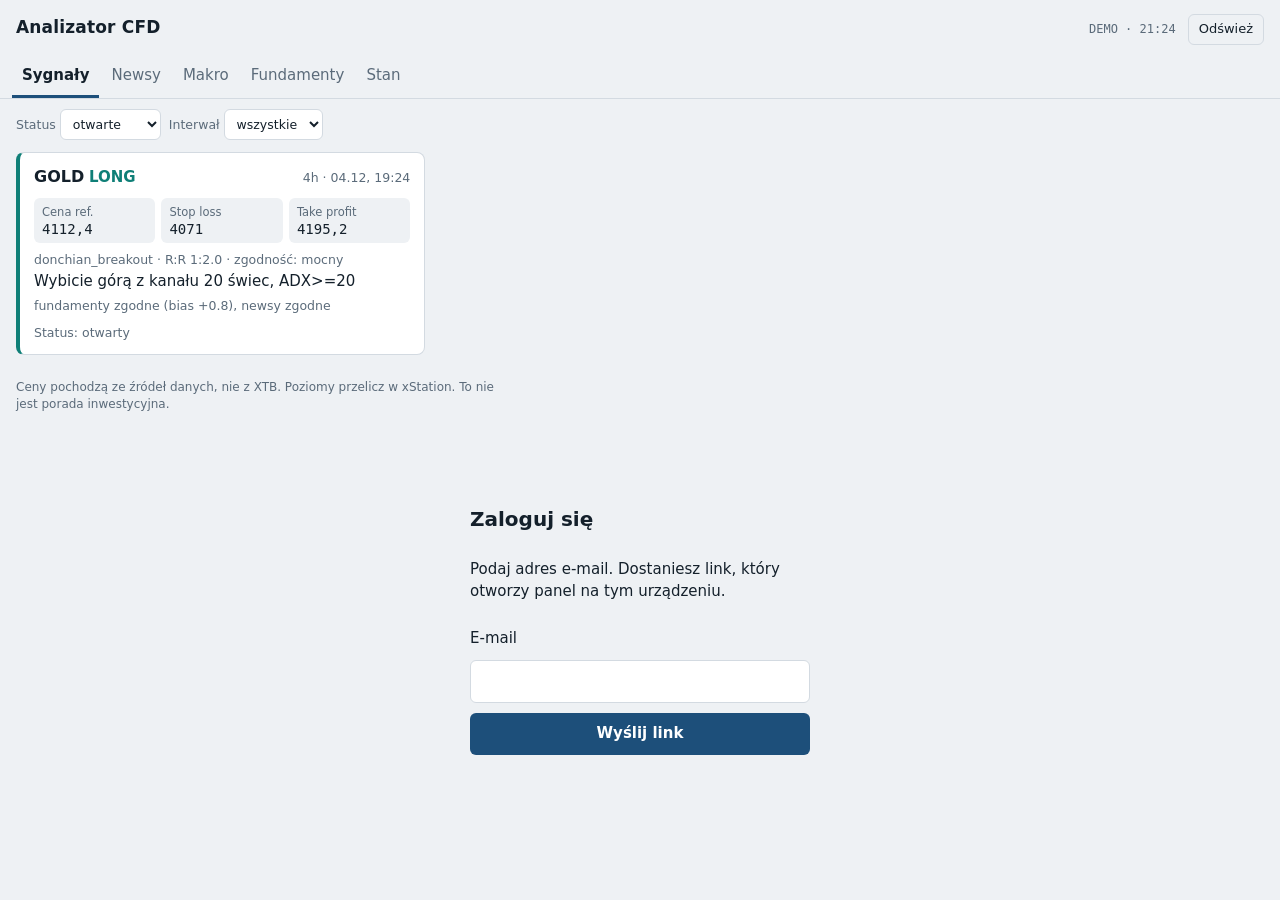
<file: web/index.html>
<!doctype html>
<html lang="pl">
<head>
<meta charset="utf-8">
<meta name="viewport" content="width=device-width, initial-scale=1, viewport-fit=cover">
<meta name="theme-color" content="#101820">
<title>Analizator CFD</title>
<link rel="manifest" href="manifest.webmanifest">
<link rel="icon" href="icon.svg">
<link rel="stylesheet" href="styles.css">
</head>
<body>
<header class="bar">
  <h1>Analizator CFD</h1>
  <span id="stamp" class="stamp" aria-live="polite"></span>
  <button id="refresh" class="ghost" type="button" aria-label="Odśwież dane">Odśwież</button>
</header>

<main id="app" hidden>
  <nav class="tabs" role="tablist" aria-label="Widoki">
    <button role="tab" data-view="signals" aria-selected="true">Sygnały</button>
    <button role="tab" data-view="news">Newsy</button>
    <button role="tab" data-view="macro">Makro</button>
    <button role="tab" data-view="bias">Fundamenty</button>
    <button role="tab" data-view="state">Stan</button>
  </nav>
  <div id="filters" class="filters"></div>
  <section id="view" aria-live="polite"></section>
  <p class="note">Ceny pochodzą ze źródeł danych, nie z XTB. Poziomy przelicz w xStation. To nie jest porada inwestycyjna.</p>
</main>

<main id="login" hidden>
  <h2>Zaloguj się</h2>
  <p>Podaj adres e-mail. Dostaniesz link, który otworzy panel na tym urządzeniu.</p>
  <label for="email">E-mail</label>
  <input id="email" type="email" autocomplete="email" inputmode="email" required>
  <button id="send-link" type="button">Wyślij link</button>
  <p id="login-msg" class="msg" aria-live="polite"></p>
</main>

<script src="config.js"></script>
<script type="module" src="app.js"></script>
</body>
</html>
</file>
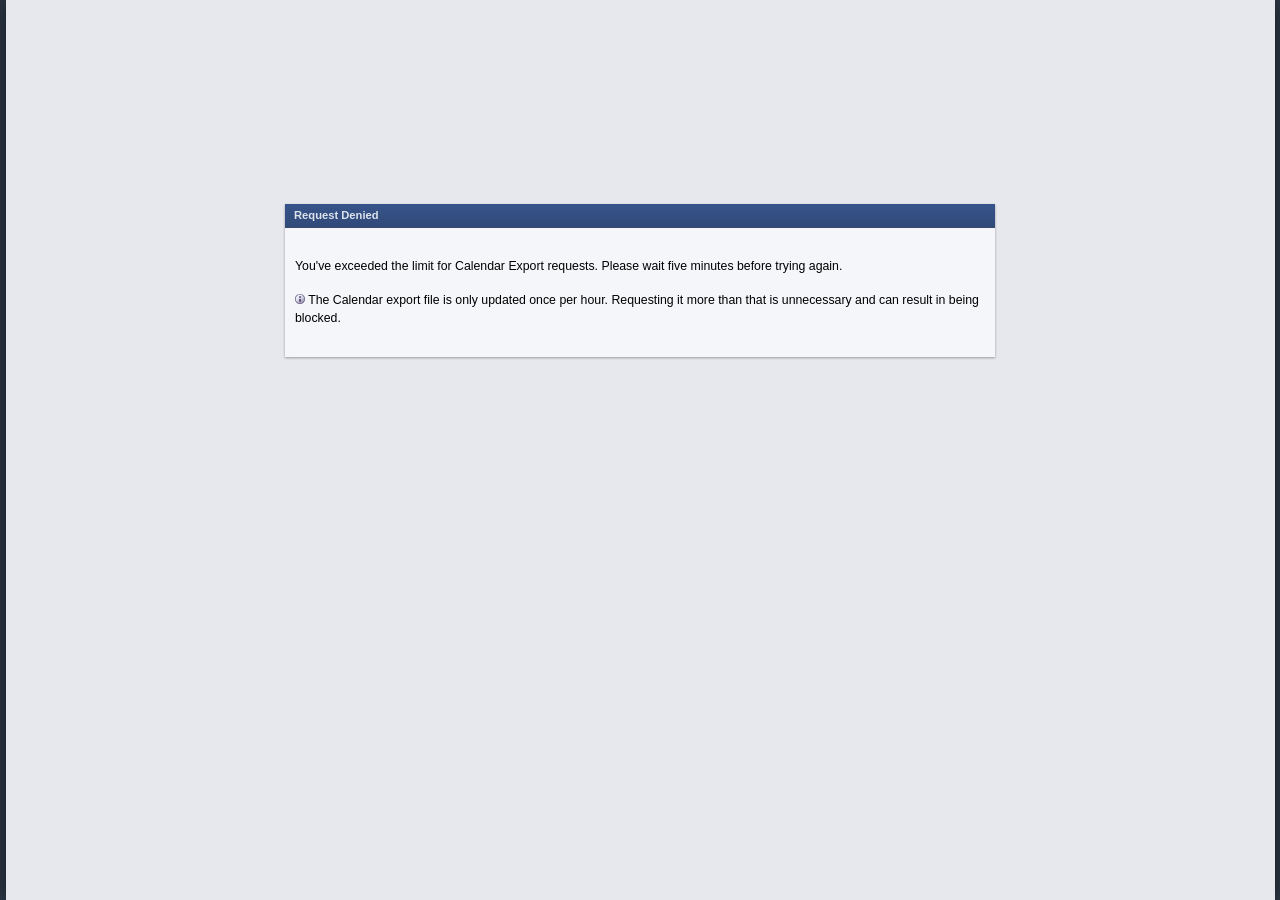
<file: tests/fixtures/macro/ff_rate_limited.html>
<!DOCTYPE html>
<html>
<head>
	<meta charset="UTF-8">
	<meta http-equiv="X-UA-Compatible" content="IE=edge,chrome=1">
	<meta name="viewport" content="width=device-width">
	<title>Rate Limited</title>
	<style>
		html {
			height: 100%;
			overflow-y: scroll;
			font-family: Verdana, Helvetica, sans-serif;
			font-size: 100%;
			-webkit-text-size-adjust: 100%;
			padding: 0;
			margin: 0;
		}

		body {
			width: 100%;
			height: 100%;
			background-color: #2c3644;
			margin: 0;
			font-size: .7em;
			line-height: 1.4;
		}

		.site {
			min-width: 987px;
			max-width: 1269px;
			margin: 0 auto;
			height: 100%;
			padding-top: 0;
		}

		.site__inner {
			height: 100%;
			padding-top: 0;
			background-color: #e6e8ed;
			margin: 0;
			overflow: visible;
			box-shadow: 0 0 20px rgba(0, 0, 0, .5);
		}

		.site__content {
			height: 100%;
			padding-top: 0;
			display: flex;
			flex-direction: row;
		}

		section.content {
			margin: 15px 15px 0;
			flex-grow: 2;
		}

		.flexBox {
			background-color: #f4f6f9;
			display: block;
			font-size: 1em;
			box-shadow: 0 1px 3px rgba(0, 0, 0, .12), 0 1px 2px rgba(0, 0, 0, .24);
			margin: 189px auto;
			width: 710px;
		}

		.flexBox .head {
			min-height: 8px;
			border-bottom: 1px solid #384b6f;
			background: #37548a;
			background: linear-gradient(to top, #304978, #37548a);
		}

		.flexBox .head li {
			display: block;
			border-bottom: none !important;
			color: #dde4ec;
			line-height: 23px;
			height: 23px;
			padding-left: 9px !important;
		}

		.flexBox .head ul {
			margin: 0;
			padding: 0;
			list-style: none;
			overflow: hidden;
		}

		.error__body {
			margin: 0;
			padding: 0;
			list-style: none;
		}

		.error__body > li {
			padding: 30px 10px;
			font-size: 1.1em;
		}
	</style>
</head>
<body>

<div id="ui-outer" class="site">
	<div id="ui-inner" class="site__inner">
		<div id="content" class="site__content">
			<section class="content">
				<div class="flexBox error">
					<div class="head">
						<ul>
							<li class="left noborder nolink"><strong>Request Denied</strong></li>
						</ul>
					</div>
					<ul class="error__body">
						<li>
							You've exceeded the limit for Calendar Export requests. Please wait five minutes before trying again.
							<br><br>

							<svg xmlns="http://www.w3.org/2000/svg" width="10" height="10" fill="none" viewBox="0 0 10 10"><path fill="url(#a)" d="M5 9.689A4.689 4.689 0 1 0 5 .31a4.689 4.689 0 0 0 0 9.38"/><path fill="#62507D" d="M5 10c-2.757 0-5-2.243-5-5s2.243-5 5-5 5 2.243 5 5-2.243 5-5 5M5 .622A4.38 4.38 0 0 0 .622 5 4.38 4.38 0 0 0 5 9.378 4.38 4.38 0 0 0 9.378 5 4.38 4.38 0 0 0 5 .622"/><path fill="#62507D" d="M5 4.015A.988.988 0 1 0 5 2.04a.988.988 0 0 0 0 1.976m.988 1.831a.988.988 0 1 0-1.976 0v1.127a.988.988 0 0 0 1.976 0z"/><defs><linearGradient id="a" x1="1.789" x2="7.848" y1=".598" y2="8.903" gradientUnits="userSpaceOnUse"><stop offset=".096" stop-color="#F4F9FF"/><stop offset=".235" stop-color="#EDF2F9"/><stop offset=".433" stop-color="#DDDFEB"/><stop offset=".667" stop-color="#C1C0D4"/><stop offset=".927" stop-color="#9B95B4"/><stop offset="1" stop-color="#8F88AA"/></linearGradient></defs></svg>
							The Calendar export file is only updated once per hour.  Requesting it more than that is unnecessary and can result in being blocked.
						</li>
					</ul>
				</div>
			</section>
		</div>
	</div>
</div>

</body>
</html>
</file>
<file: web/styles.css>
/* Panel jest przegladany glownie na telefonie, czesto w biegu: gesty, bez ozdobnikow,
   liczby w stalej szerokosci, kierunek kodowany kolorem ORAZ slowem. */
:root {
  --bg: #eef1f4; --surface: #ffffff; --ink: #14202b; --mute: #5b6b7a; --line: #d3dae1;
  --long: #0f7f77; --short: #b8325a; --warn: #9a5b00; --accent: #1d4f7a;
  --mono: ui-monospace, "SF Mono", "Cascadia Mono", "Roboto Mono", Menlo, Consolas, monospace;
  --sans: system-ui, -apple-system, "Segoe UI", Roboto, sans-serif;
  color-scheme: light dark;
}
@media (prefers-color-scheme: dark) {
  :root { --bg: #101820; --surface: #18232e; --ink: #e4ebf1; --mute: #8fa0b0; --line: #2a3947;
          --long: #3fb8af; --short: #e0567a; --warn: #e0a63c; --accent: #7fb6e6; }
}
* { box-sizing: border-box; }
html { -webkit-text-size-adjust: 100%; }
body { margin: 0; background: var(--bg); color: var(--ink); font: 15px/1.45 var(--sans);
       padding: env(safe-area-inset-top) env(safe-area-inset-right) env(safe-area-inset-bottom) env(safe-area-inset-left); }
.bar { display: flex; align-items: baseline; gap: 12px; padding: 14px 16px 10px; }
.bar h1 { font-size: 17px; margin: 0; letter-spacing: 0.01em; }
.stamp { color: var(--mute); font: 12px var(--mono); margin-left: auto; }
button { font: inherit; color: inherit; cursor: pointer; }
button:focus-visible, input:focus-visible, select:focus-visible { outline: 2px solid var(--accent); outline-offset: 2px; }
.ghost { background: none; border: 1px solid var(--line); border-radius: 6px; padding: 5px 10px; font-size: 13px; }
.tabs { display: flex; gap: 2px; padding: 0 12px; border-bottom: 1px solid var(--line); overflow-x: auto; scrollbar-width: none; }
.tabs button { background: none; border: 0; border-bottom: 3px solid transparent; padding: 10px 10px 8px; color: var(--mute); white-space: nowrap; }
.tabs button[aria-selected="true"] { color: var(--ink); border-bottom-color: var(--accent); font-weight: 600; }
.filters { display: flex; flex-wrap: wrap; gap: 8px; padding: 10px 16px 0; }
.filters select { font: inherit; padding: 6px 8px; border: 1px solid var(--line); border-radius: 6px; background: var(--surface); color: var(--ink); }
#view { padding: 12px 16px; display: grid; gap: 10px; grid-template-columns: repeat(auto-fill, minmax(min(100%, 340px), 1fr)); }
.card { background: var(--surface); border: 1px solid var(--line); border-radius: 8px; padding: 12px 14px; border-left-width: 4px; }
.card.long { border-left-color: var(--long); } .card.short { border-left-color: var(--short); }
.card.hot { border-left-color: var(--short); } .card.warm { border-left-color: var(--warn); }
.row { display: flex; justify-content: space-between; gap: 10px; align-items: baseline; }
.sym { font-weight: 650; font-size: 16px; }
.dir.long { color: var(--long); } .dir.short { color: var(--short); } .dir { font-weight: 650; }
.meta { color: var(--mute); font-size: 12.5px; }
.levels { display: grid; grid-template-columns: repeat(3, 1fr); gap: 6px; margin: 10px 0 8px; }
.levels div { background: var(--bg); border-radius: 6px; padding: 6px 8px; }
.levels dt, .k { color: var(--mute); font-size: 11.5px; }
.levels dd, .num { margin: 0; font: 14px var(--mono); font-variant-numeric: tabular-nums; }
dl { margin: 0; }
.pos { color: var(--long); } .neg { color: var(--short); } .warnc { color: var(--warn); }
.title { margin: 2px 0 6px; font-size: 15px; line-height: 1.35; overflow-wrap: anywhere; }
.title a { color: inherit; text-decoration-color: var(--line); text-underline-offset: 3px; }
.chips { display: flex; flex-wrap: wrap; gap: 4px 6px; }
.chip { font: 12px var(--mono); border: 1px solid var(--line); border-radius: 4px; padding: 1px 5px; }
table { width: 100%; border-collapse: collapse; font-size: 13.5px; }
th, td { text-align: left; padding: 6px 6px 6px 0; border-bottom: 1px solid var(--line); vertical-align: top; }
th { color: var(--mute); font-weight: 500; font-size: 12px; } td.r, th.r { text-align: right; padding-right: 0; }
.wide { grid-column: 1 / -1; overflow-x: auto; }
.empty { grid-column: 1 / -1; color: var(--mute); padding: 24px 0; }
.note { color: var(--mute); font-size: 12px; padding: 0 16px 20px; max-width: 70ch; }
#login { max-width: 380px; margin: 8vh auto; padding: 0 20px; display: grid; gap: 10px; }
#login h2 { margin: 0; font-size: 20px; }
#login input { font: inherit; padding: 10px; border: 1px solid var(--line); border-radius: 6px; background: var(--surface); color: var(--ink); }
#login button { padding: 10px; border: 0; border-radius: 6px; background: var(--accent); color: var(--surface); font-weight: 600; }
.msg { color: var(--mute); min-height: 1.4em; margin: 0; }
.bar-track { height: 6px; background: var(--bg); border-radius: 3px; position: relative; margin-top: 6px; }
.bar-track::after { content: ""; position: absolute; left: 50%; top: -2px; bottom: -2px; width: 1px; background: var(--mute); }
.bar-fill { position: absolute; top: 0; bottom: 0; border-radius: 3px; }
</file>
